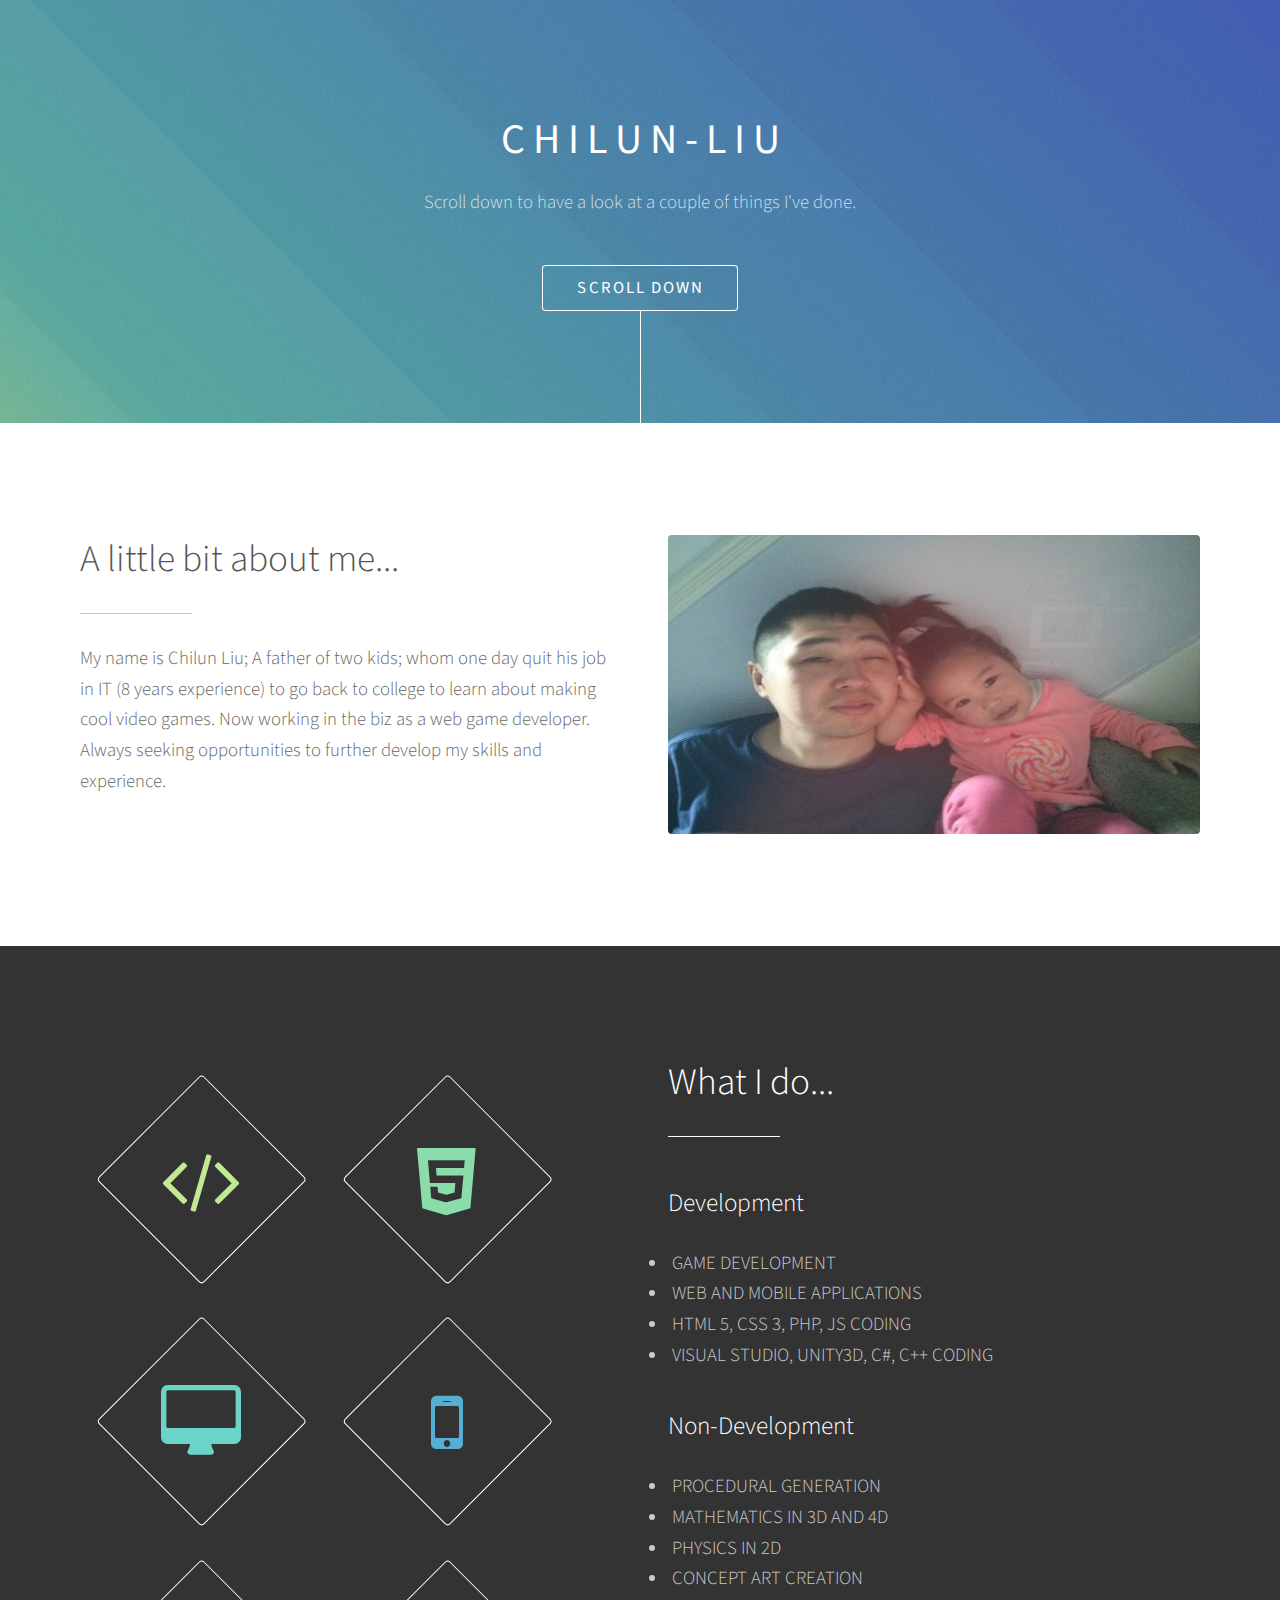
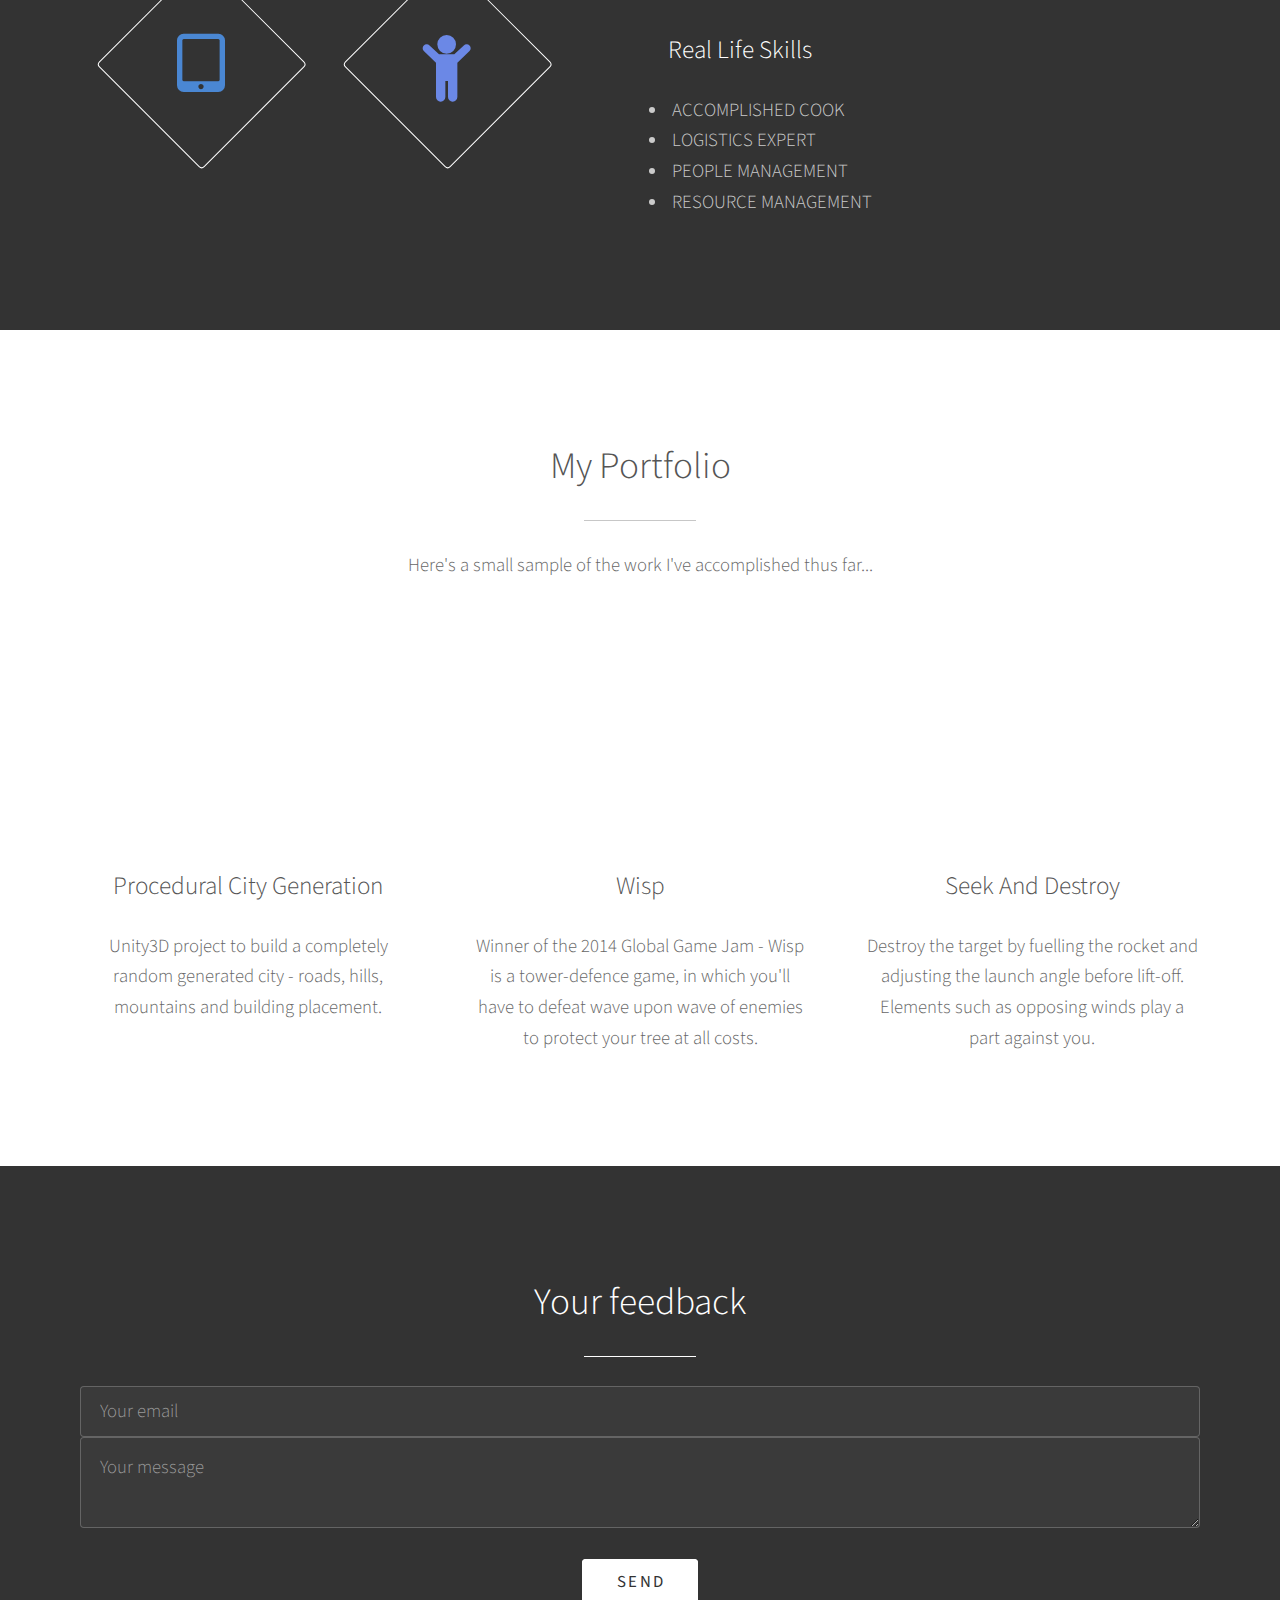
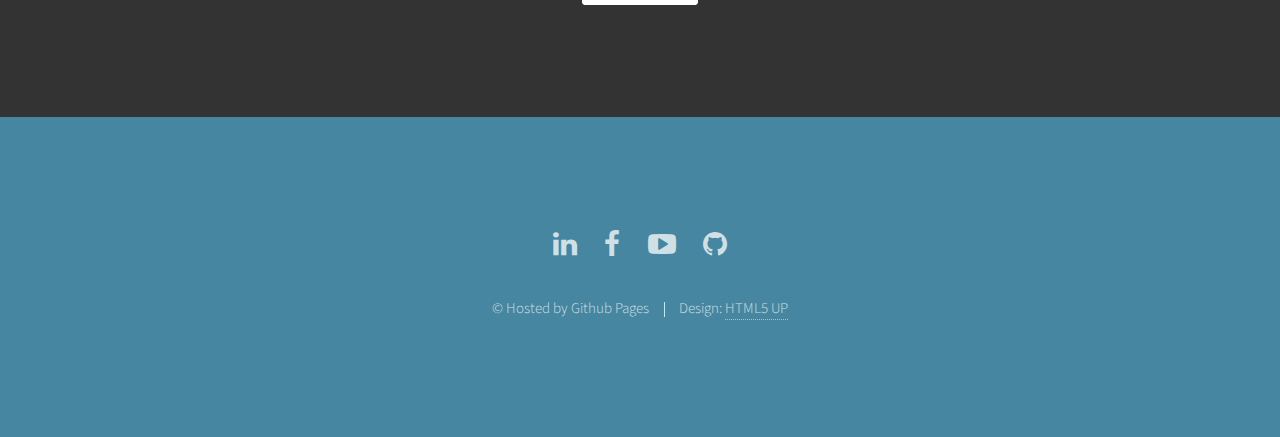
<file: index.html>
<!DOCTYPE HTML>
<!--
	CHILUN LIU
	chilun-liu.com | 2015
-->
<html>
	<head>
		<title>CHILUN LIU</title>
		<meta http-equiv="content-type" content="text/html; charset=utf-8" />
		<meta name="description" content="" />
		<meta name="keywords" content="" />
		<script src="js/jquery.min.js"></script>
		<script src="js/jquery.scrolly.min.js"></script>
		<script src="js/skel.min.js"></script>
		<script src="js/init.js"></script>
		
		<noscript>
			<link rel="stylesheet" href="css/skel.css" />
			<link rel="stylesheet" href="css/style.css" />
			<link rel="stylesheet" href="css/style-xlarge.css" />
		</noscript>
	</head>
	<body>
		<!-- Header -->
			<section id="header">
				<div class="inner">
					<h1><strong>C H I L U N - L I U</strong></h1>
					<p>Scroll down to have a look at a couple of things I've done.</p>
					<ul class="actions">
						<li><a href="#one" class="button scrolly">Scroll Down</a></li>
					</ul>
				</div>
			</section>
		<!-- One -->
			<section id="one" class="main style1">
				<div class="container">
					<div class="row 150%">
						<div class="6u 12u$(medium)">
							<header class="major">
								<h2>A little bit about me...</h2>
							</header>
							<p>My name is Chilun Liu; A father of two kids; whom one day quit his job in IT (8 years experience) to go back to college to learn about making cool video games. Now working in the biz as a web game developer. Always seeking opportunities to further develop my skills and experience.</p>
						</div>
						<div class="6u$ 12u$(medium) important(medium)">
							<span class="image fit"><img src="images/pic01.jpg" alt="" /></span>
						</div>
					</div>
				</div>
			</section>
		<!-- Two -->
			<section id="two" class="main style2">
				<div class="container">
					<div class="row 150%">
						<div class="6u 12u$(medium)">
							<ul class="major-icons">
								<li><span class="icon style1 major fa-code"></span></li>
								<li><span class="icon style2 major fa-html5"></span></li>
								<li><span class="icon style3 major fa-desktop"></span></li>
								<li><span class="icon style4 major fa-mobile"></span></li>
								<li><span class="icon style5 major fa-tablet"></span></li>
								<li><span class="icon style6 major fa-child"></span></li>
							</ul>
						</div>
						<div class="6u$ 12u$(medium)">
							<header class="major">
								<h2>What I do...</h2>
							</header>
							<p><h3>Development</h3>
								<li>&nbspGAME DEVELOPMENT</li>
								<li>&nbspWEB AND MOBILE APPLICATIONS</li>
								<li>&nbspHTML 5, CSS 3, PHP, JS CODING</li>
								<li>&nbspVISUAL STUDIO, UNITY3D, C#, C++ CODING</li></p>
							<p><h3>Non-Development</h3>
								<li>&nbspPROCEDURAL GENERATION</li>
								<li>&nbspMATHEMATICS IN 3D AND 4D</li>
								<li>&nbspPHYSICS IN 2D</li>
								<li>&nbspCONCEPT ART CREATION</li></p>
							<p><h3>Real Life Skills</h3>
								<li>&nbspACCOMPLISHED COOK</li>
								<li>&nbspLOGISTICS EXPERT</li>
								<li>&nbspPEOPLE MANAGEMENT</li>
								<li>&nbspRESOURCE MANAGEMENT</li></p>
						</div>
					</div>
				</div>
			</section>
		<!-- Three -->
			<section id="three" class="main style1 special">
				<div class="container">
					<header class="major">
						<h2>My Portfolio</h2>
					</header>
					<p>Here's a small sample of the work I've accomplished thus far...</p>
					<div class="row 150%">
						<div class="4u 12u$(medium)">
							<iframe width="368" height="240" src="https://www.youtube.com/embed/kIY_htxmgmU" frameborder="0" allowfullscreen></iframe>
							<h3>Procedural City Generation</h3>
							<p>Unity3D project to build a completely random generated city - roads, hills, mountains and building placement.</p>
						</div>
						<div class="4u 12u$(medium)">
							<iframe width="368" height="240" src="https://www.youtube.com/embed/B4hsd2Gp-kw" frameborder="0" allowfullscreen></iframe>
							<h3>Wisp</h3>
							<p>Winner of the 2014 Global Game Jam - Wisp is a tower-defence game, in which you'll have to defeat wave upon wave of enemies to protect your tree at all costs.</p>
						</div>
						<div class="4u$ 12u$(medium)">
							<iframe width="368" height="240" src="https://www.youtube.com/embed/AZkvgnKbRe0" frameborder="0" allowfullscreen></iframe>
							<h3>Seek And Destroy</h3>
							<p>Destroy the target by fuelling the rocket and adjusting the launch angle before lift-off. Elements such as opposing winds play a part against you.</p>
						</div>
						<!--<div class="4u$ 12u$(medium)">
							<!--<span class="image fit"><img src="images/pic04.jpg" alt="" /></span>--
							<iframe width="368" height="240" src="https://www.youtube.com/embed/AZkvgnKbRe0" frameborder="0" allowfullscreen></iframe>
							<h3>Seek And Destroy</h3>
							<p>Destroy the target by fuelling the rocket and adjusting the launch angle before lift-off. Elements such as opposing winds play a part against you.</p>
						</div>-->
					</div>
				</div>
			</section>
		<!-- Four -->
			<section id="four" class="main style2 special">
				<section id="contact"> <!-- HTML5 section tag for the contact 'section' -->
					<div class="container">
						<header class="major">
							<h2>Your feedback</h2>
						</header>
							<form action="http://formspree.io/chilun@chilun-liu.com" method="post" id="contactform" >
    								<input type="email" name="_replyto" tabindex="1" placeholder="Your email">
    								<textarea name="message" tabindex="2" placeholder="Your message"></textarea>
							<br>
						<ul class="actions uniform">
							<input type="submit" class="button special" id="submit" tabindex="3" value="Send" />
							</form>
						</ul>
					</div>
				</section>
			</section>
		<!-- Footer -->
			<section id="footer">
				<ul class="icons">
					<li><a href="http://uk.linkedin.com/pub/chilun-liu/1b/297/416/" class="icon alt fa-linkedin"><span class="label">Linkedin</span></a></li>
					<li><a href="https://www.facebook.com/chilunliuTheBOSSE" class="icon alt fa-facebook"><span class="label">Facebook</span></a></li>
					<li><a href="https://www.youtube.com/user/chilunliu" class="icon alt fa-youtube-play"><span class="label">Youtube</span></a></li>
					<li><a href="https://github.com/chilunliu/" class="icon alt fa-github"><span class="label">GitHub</span></a></li>
					<!--<li><a href="#" class="icon alt fa-gamepad"><span class="label">Xbox Live</span></a></li>-->
				</ul>
				<ul class="copyright">
					<li>&copy; Hosted by Github Pages</li><li>Design: <a href="http://html5up.net">HTML5 UP</a></li>
				</ul>
			</section>
	</body>
</html>
</file>
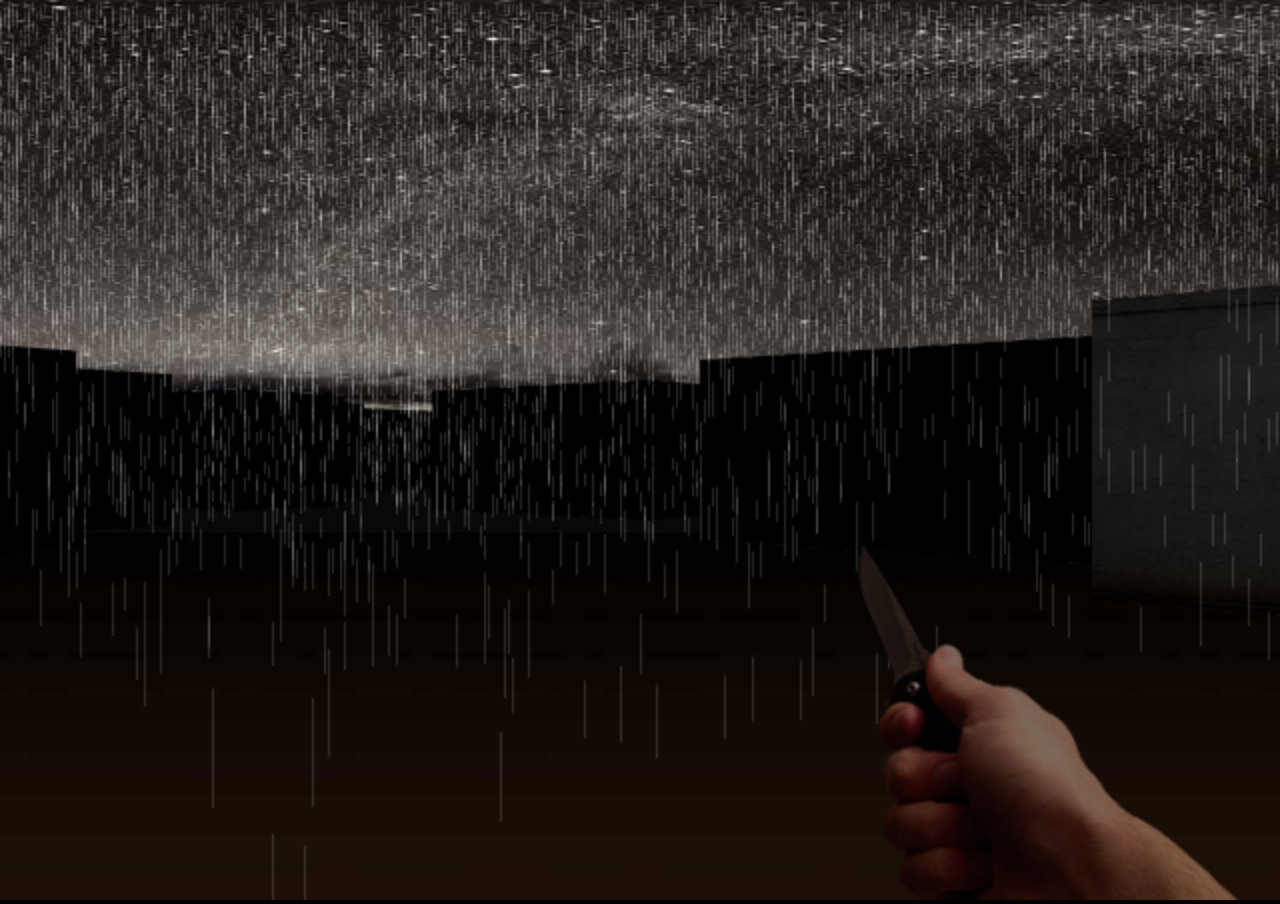
<file: fps/index.html>
﻿<!doctype html>
<html>
  <head>
    <meta name="viewport" content="width=device-width, initial-scale=1.0, maximum-scale=1.0, user-scalable=no">
    <title>FPS demo</title>
  </head>
  <body style='background: #000; margin: 0; padding: 0; width: 100%; height: 100%;'>
    <canvas id='display' width='1' height='1' style='width: 100%; height: 100%;' />

    <script>

      var CIRCLE = Math.PI * 2;
      var MOBILE = /Android|webOS|iPhone|iPad|iPod|BlackBerry/i.test(navigator.userAgent)

      function Controls() {
        this.codes  = { 37: 'left', 39: 'right', 38: 'forward', 40: 'backward' };
        this.states = { 'left': false, 'right': false, 'forward': false, 'backward': false };
        document.addEventListener('keydown', this.onKey.bind(this, true), false);
        document.addEventListener('keyup', this.onKey.bind(this, false), false);
        document.addEventListener('touchstart', this.onTouch.bind(this), false);
        document.addEventListener('touchmove', this.onTouch.bind(this), false);
        document.addEventListener('touchend', this.onTouchEnd.bind(this), false);
      }

      Controls.prototype.onTouch = function(e) {
        var t = e.touches[0];
        this.onTouchEnd(e);
        if (t.pageY < window.innerHeight * 0.5) this.onKey(true, { keyCode: 38 });
        else if (t.pageX < window.innerWidth * 0.5) this.onKey(true, { keyCode: 37 });
        else if (t.pageY > window.innerWidth * 0.5) this.onKey(true, { keyCode: 39 });
      };

      Controls.prototype.onTouchEnd = function(e) {
        this.states = { 'left': false, 'right': false, 'forward': false, 'backward': false };
        e.preventDefault();
        e.stopPropagation();
      };

      Controls.prototype.onKey = function(val, e) {
        var state = this.codes[e.keyCode];
        if (typeof state === 'undefined') return;
        this.states[state] = val;
        e.preventDefault && e.preventDefault();
        e.stopPropagation && e.stopPropagation();
      };

      function Bitmap(src, width, height) {
        this.image = new Image();
        this.image.src = src;
        this.width = width;
        this.height = height;
      }
      
	  //init player properties for use
      function Player(x, y, direction) {
        this.x = x;
        this.y = y;
        this.direction = direction;
        this.weapon = new Bitmap('assets/knife_hand.png', 319, 320);
        this.paces = 0;
      }

      Player.prototype.rotate = function(angle) {
        this.direction = (this.direction + angle + CIRCLE) % (CIRCLE);
      };

	  //stop player walking through the wall
      Player.prototype.walk = function(distance, map) {
        var dx = Math.cos(this.direction) * distance;
        var dy = Math.sin(this.direction) * distance;
        if (map.get(this.x + dx, this.y) <= 0) this.x += dx; //check x and y, player slides along it
        if (map.get(this.x, this.y + dy) <= 0) this.y += dy;
        this.paces += distance;
      };

      Player.prototype.update = function(controls, map, seconds) {
        if (controls.left) this.rotate(-Math.PI * seconds);
        if (controls.right) this.rotate(Math.PI * seconds);
        if (controls.forward) this.walk(3 * seconds, map);
        if (controls.backward) this.walk(-3 * seconds, map);
      };

	  //2d array, 0 means no wall, 1 means wall
      function Map(size) {
        this.size = size;
        this.wallGrid = new Uint8Array(size * size);
        this.skybox = new Bitmap('assets/deathvalley_panorama.jpg', 2000, 750);
        this.wallTexture = new Bitmap('assets/wall_texture.jpg', 1024, 1024);
        this.light = 0;
      }

      Map.prototype.get = function(x, y) {
        x = Math.floor(x);
        y = Math.floor(y);
        if (x < 0 || x > this.size - 1 || y < 0 || y > this.size - 1) return -1;
        return this.wallGrid[y * this.size + x];
      };

      Map.prototype.randomize = function() {
        for (var i = 0; i < this.size * this.size; i++) {
          this.wallGrid[i] = Math.random() < 0.3 ? 1 : 0;
        }
      };

      Map.prototype.cast = function(point, angle, range) {
        var self = this;
        var sin = Math.sin(angle);
        var cos = Math.cos(angle);
        var noWall = { length2: Infinity };

        return ray({ x: point.x, y: point.y, height: 0, distance: 0 });

        function ray(origin) {
          var stepX = step(sin, cos, origin.x, origin.y); //nearest x gridline
          var stepY = step(cos, sin, origin.y, origin.x, true); //nearest y gridline
          var nextStep = stepX.length2 < stepY.length2 //do until the end of the array has been reached
            ? inspect(stepX, 1, 0, origin.distance, stepX.y)
            : inspect(stepY, 0, 1, origin.distance, stepY.x);

          if (nextStep.distance > range) return [origin];
          return [origin].concat(ray(nextStep));
        }

        function step(rise, run, x, y, inverted) {
          if (run === 0) return noWall;
          var dx = run > 0 ? Math.floor(x + 1) - x : Math.ceil(x - 1) - x; //check for whole numbers in grid intersections
          var dy = dx * (rise / run); //calculate slope (rise/run)
          return {
            x: inverted ? y + dy : x + dx,
            y: inverted ? x + dx : y + dy,
            length2: dx * dx + dy * dy
          };
        }

        function inspect(step, shiftX, shiftY, distance, offset) {
          var dx = cos < 0 ? shiftX : 0;
          var dy = sin < 0 ? shiftY : 0;
          step.height = self.get(step.x - dx, step.y - dy);
          step.distance = distance + Math.sqrt(step.length2);
          if (shiftX) step.shading = cos < 0 ? 2 : 0;
          else step.shading = sin < 0 ? 2 : 1;
          step.offset = offset - Math.floor(offset);
          return step;
        }
      };

      Map.prototype.update = function(seconds) {
        if (this.light > 0) this.light = Math.max(this.light - 10 * seconds, 0);
        else if (Math.random() * 5 < seconds) this.light = 2;
      };

      function Camera(canvas, resolution, focalLength) {
        this.ctx = canvas.getContext('2d');
        this.width = canvas.width = window.innerWidth * 0.5;
        this.height = canvas.height = window.innerHeight * 0.5;
        this.resolution = resolution;
        this.spacing = this.width / resolution;
        this.focalLength = focalLength || 0.8;
        this.range = MOBILE ? 8 : 14;
        this.lightRange = 5;
        this.scale = (this.width + this.height) / 1200;
      }

      Camera.prototype.render = function(player, map) {
        this.drawSky(player.direction, map.skybox, map.light); //add texture to the background
        this.drawColumns(player, map); //draw walls
        this.drawWeapon(player.weapon, player.paces); //add a weapon to the foreground
      };

      Camera.prototype.drawSky = function(direction, sky, ambient) {
        var width = sky.width * (this.height / sky.height) * 2;
        var left = (direction / CIRCLE) * -width;

        this.ctx.save();
        this.ctx.drawImage(sky.image, left, 0, width, this.height);
        if (left < width - this.width) {
          this.ctx.drawImage(sky.image, left + width, 0, width, this.height);
        }
        if (ambient > 0) {
          this.ctx.fillStyle = '#ffffff';
          this.ctx.globalAlpha = ambient * 0.1;
          this.ctx.fillRect(0, this.height * 0.5, this.width, this.height * 0.5);
        }
        this.ctx.restore();
      };
	  //casting the ray
      Camera.prototype.drawColumns = function(player, map) {
        this.ctx.save();
        for (var column = 0; column < this.resolution; column++) {
          var x = column / this.resolution - 0.5;
          var angle = Math.atan2(x, this.focalLength);
          var ray = map.cast(player, player.direction + angle, this.range);
          this.drawColumn(column, ray, angle, map);
        }
        this.ctx.restore();
      };

      Camera.prototype.drawWeapon = function(weapon, paces) {
        var bobX = Math.cos(paces * 2) * this.scale * 6;
        var bobY = Math.sin(paces * 4) * this.scale * 6;
        var left = this.width * 0.66 + bobX;
        var top = this.height * 0.6 + bobY;
        this.ctx.drawImage(weapon.image, left, top, weapon.width * this.scale, weapon.height * this.scale);
      };

      Camera.prototype.drawColumn = function(column, ray, angle, map) {
        var ctx = this.ctx;
        var texture = map.wallTexture;
        var left = Math.floor(column * this.spacing);
        var width = Math.ceil(this.spacing);
        var hit = -1;

        while (++hit < ray.length && ray[hit].height <= 0);

        for (var s = ray.length - 1; s >= 0; s--) {
          var step = ray[s];
          var rainDrops = Math.pow(Math.random(), 3) * s;
          var rain = (rainDrops > 0) && this.project(0.1, angle, step.distance); //

          if (s === hit) {
            var textureX = Math.floor(texture.width * step.offset); //what's left of intersection (i.e. x=10,y=8.2, remaining is 0.2 = 20% from left edge of wall (8) and 80% from right-edge (9), 0.2*texture width gives the x position of texture image)
            var wall = this.project(step.height, angle, step.distance);

            ctx.globalAlpha = 1;
            ctx.drawImage(texture.image, textureX, 0, 1, texture.height, left, wall.top, width, wall.height);
            
            ctx.fillStyle = '#000000'; //wall opacity
            ctx.globalAlpha = Math.max((step.distance + step.shading) / this.lightRange - map.light, 0); //opacity determined by distance and its position (north, south, east, west)
            ctx.fillRect(left, wall.top, width, wall.height); //map.light - simulates real lighting - jumps from 2 to 0
          }
          
          ctx.fillStyle = '#ffffff';
          ctx.globalAlpha = 0.15;
          while (--rainDrops > 0) ctx.fillRect(left, Math.random() * rain.top, 1, rain.height); //draw thin walls (1 px wide) in random places on the screen
        }
      };

	  //render walls in the ray's path
      Camera.prototype.project = function(height, angle, distance) {
        var z = distance * Math.cos(angle);
        var wallHeight = this.height * height / z; //height of wall = max height divide by z. Further the wall, smaller it is drawn
        var bottom = this.height / 2 * (1 + 1 / z);
        return {
          top: bottom - wallHeight,
          height: wallHeight
        }; 
      };

      function GameLoop() {
        this.frame = this.frame.bind(this);
        this.lastTime = 0;
        this.callback = function() {};
      }

      GameLoop.prototype.start = function(callback) {
        this.callback = callback;
        requestAnimationFrame(this.frame);
      };

      GameLoop.prototype.frame = function(time) {
        var seconds = (time - this.lastTime) / 1000;
        this.lastTime = time;
        if (seconds < 0.2) this.callback(seconds);
        requestAnimationFrame(this.frame);
      };

      var display = document.getElementById('display');
      var player = new Player(15.3, -1.2, Math.PI * 0.3);
      var map = new Map(32);
      var controls = new Controls();
      var camera = new Camera(display, MOBILE ? 160 : 320, 0.8);
      var loop = new GameLoop();

      map.randomize();
      //game loop
      loop.start(function frame(seconds) {
        map.update(seconds);
        player.update(controls.states, map, seconds); //update player controls per frame
        camera.render(player, map); //render the player and the walls
      });

    </script>
    <script>
      (function(i,s,o,g,r,a,m){i['GoogleAnalyticsObject']=r;i[r]=i[r]||function(){
      (i[r].q=i[r].q||[]).push(arguments)},i[r].l=1*new Date();a=s.createElement(o),
      m=s.getElementsByTagName(o)[0];a.async=1;a.src=g;m.parentNode.insertBefore(a,m)
      })(window,document,'script','//www.google-analytics.com/analytics.js','ga');

      ga('create', 'UA-50885475-1', 'playfuljs.com');
      ga('send', 'pageview');
    </script>
  </body>
</html>
</file>
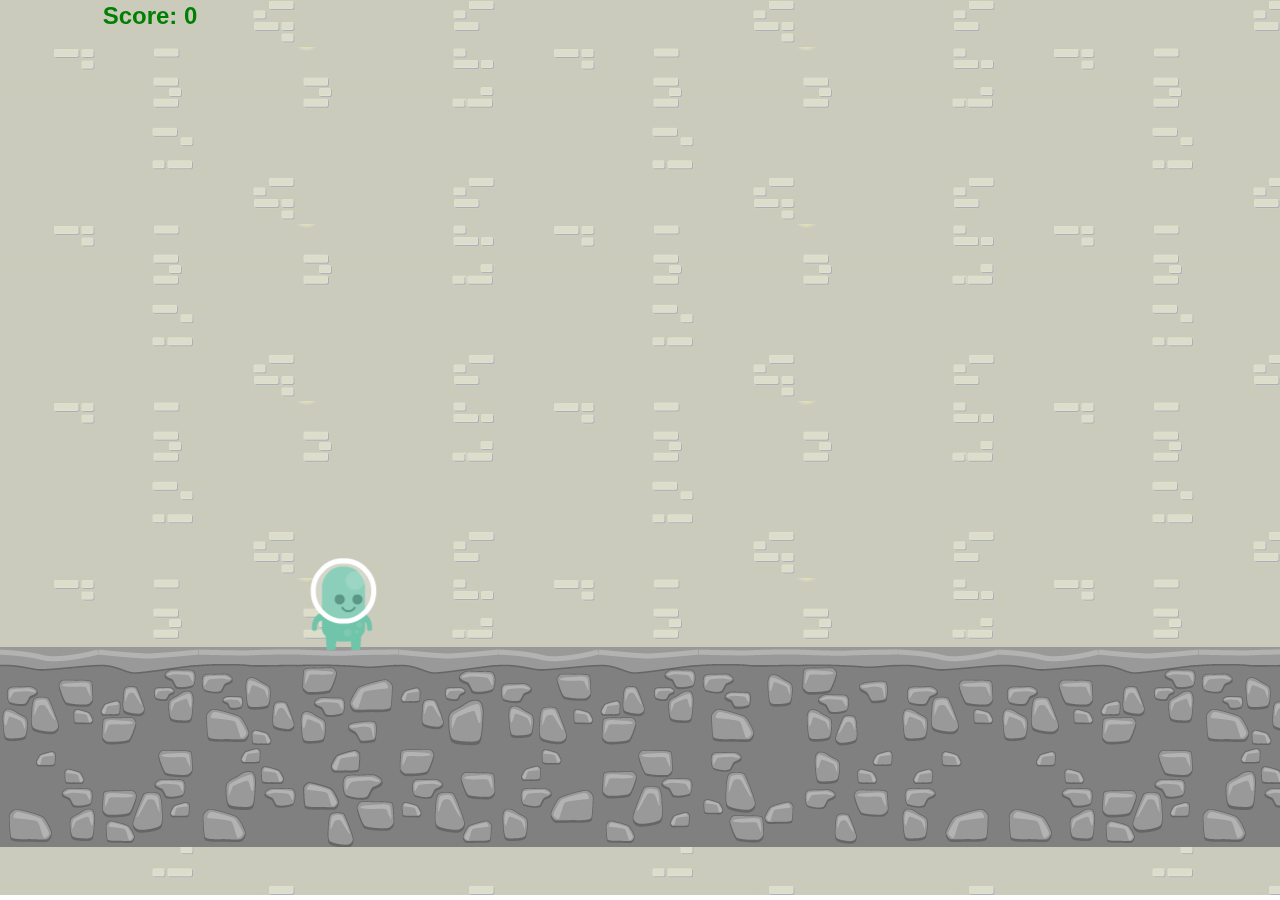
<file: runner/index.html>
<!DOCTYPE HTML>
<html lang="en">
<head>
<meta charset="UTF-8">

<meta name="viewport" content="width=device-width, user-scalable=0, minimum-scale=1.0, maximum-scale=1.0"/>
<title>Platformer Example</title>
<script src='../lib/quintus.js'></script>
<script src='../lib/quintus_sprites.js'></script>
<script src='../lib/quintus_scenes.js'></script>
<script src='../lib/quintus_input.js'></script>
<script src='../lib/quintus_anim.js'></script>
<script src='../lib/quintus_2d.js'></script>
<script src='../lib/quintus_touch.js'></script>
<script src='../lib/quintus_ui.js'></script>

<script src='runner.js'></script>
<style> 
  body { padding:0px; margin:0px; } 
</style>
</head>
<body>
</body>
</html>
</file>
<file: css/style-xlarge.css>
/*
	Photon by HTML5 UP
	html5up.net | @n33co
	Free for personal and commercial use under the CCA 3.0 license (html5up.net/license)
*/

/* Basic */

	body, input, select, textarea {
		font-size: 14pt;
	}

/* Header */

	#header {
		padding: 6em 0 6em 0;
	}
</file>
<file: css/skel.css>
/* Resets (http://meyerweb.com/eric/tools/css/reset/ | v2.0 | 20110126 | License: none (public domain)) */

	html,body,div,span,applet,object,iframe,h1,h2,h3,h4,h5,h6,p,blockquote,pre,a,abbr,acronym,address,big,cite,code,del,dfn,em,img,ins,kbd,q,s,samp,small,strike,strong,sub,sup,tt,var,b,u,i,center,dl,dt,dd,ol,ul,li,fieldset,form,label,legend,table,caption,tbody,tfoot,thead,tr,th,td,article,aside,canvas,details,embed,figure,figcaption,footer,header,hgroup,menu,nav,output,ruby,section,summary,time,mark,audio,video{margin:0;padding:0;border:0;font-size:100%;font:inherit;vertical-align:baseline;}article,aside,details,figcaption,figure,footer,header,hgroup,menu,nav,section{display:block;}body{line-height:1;}ol,ul{list-style:none;}blockquote,q{quotes:none;}blockquote:before,blockquote:after,q:before,q:after{content:'';content:none;}table{border-collapse:collapse;border-spacing:0;}body{-webkit-text-size-adjust:none}

/* Box Model */

	*, *:before, *:after {
		-moz-box-sizing: border-box;
		-webkit-box-sizing: border-box;
		box-sizing: border-box;
	}

/* Container */

	.container {
		margin-left: auto;
		margin-right: auto;

		/* width: (containers) */
		width: 60em;
	}

	/* Modifiers */

		/* 125% */
			.container.\31 25\25 {
				width: 100%;

				/* max-width: (containers * 1.25) */
				max-width: 75em;

				/* min-width: (containers) */
				min-width: 60em;
			}

		/* 75% */
			.container.\37 5\25 {

				/* width: (containers * 0.75) */
				width: 45em;

			}

		/* 50% */
			.container.\35 0\25 {

				/* width: (containers * 0.50) */
				width: 30em;

			}

		/* 25% */
			.container.\32 5\25 {

				/* width: (containers * 0.25) */
				width: 15em;

			}

/* Grid */

	.row {
		border-bottom: solid 1px transparent;
	}

	.row > * {
		float: left;
	}

	.row:after, .row:before {
		content: '';
		display: block;
		clear: both;
		height: 0;
	}

	.row.uniform > * > :first-child {
		margin-top: 0;
	}

	.row.uniform > * > :last-child {
		margin-bottom: 0;
	}

	/* Gutters */

		/* Normal */

			.row > * {
				/* padding: (gutters.horizontal) 0 0 (gutters.vertical) */
				padding: 0 0 0 2em;
			}

			.row {
				/* margin: -(gutters.horizontal) 0 -1px -(gutters.vertical) */
				margin: 0 0 -1px -2em;
			}

			.row.uniform > * {
				/* padding: (gutters.vertical) 0 0 (gutters.vertical) */
				padding: 2em 0 0 2em;
			}

			.row.uniform {
				/* margin: -(gutters.vertical) 0 -1px -(gutters.vertical) */
				margin: -2em 0 -1px -2em;
			}

		/* 200% */

			.row.\32 00\25 > * {
				/* padding: (gutters.horizontal) 0 0 (gutters.vertical) */
				padding: 0 0 0 4em;
			}

			.row.\32 00\25 {
				/* margin: -(gutters.horizontal) 0 -1px -(gutters.vertical) */
				margin: 0 0 -1px -4em;
			}

			.row.uniform.\32 00\25 > * {
				/* padding: (gutters.vertical) 0 0 (gutters.vertical) */
				padding: 4em 0 0 4em;
			}

			.row.uniform.\32 00\25 {
				/* margin: -(gutters.vertical) 0 -1px -(gutters.vertical) */
				margin: -4em 0 -1px -4em;
			}

		/* 150% */

			.row.\31 50\25 > * {
				/* padding: (gutters.horizontal) 0 0 (gutters.vertical) */
				padding: 0 0 0 3em;
			}

			.row.\31 50\25 {
				/* margin: -(gutters.horizontal) 0 -1px -(gutters.vertical) */
				margin: 0 0 -1px -3em;
			}

			.row.uniform.\31 50\25 > * {
				/* padding: (gutters.vertical) 0 0 (gutters.vertical) */
				padding: 3em 0 0 3em;
			}

			.row.uniform.\31 50\25 {
				/* margin: -(gutters.vertical) 0 -1px -(gutters.vertical) */
				margin: -3em 0 -1px -3em;
			}

		/* 50% */

			.row.\35 0\25 > * {
				/* padding: (gutters.horizontal) 0 0 (gutters.vertical) */
				padding: 0 0 0 1em;
			}

			.row.\35 0\25 {
				/* margin: -(gutters.horizontal) 0 -1px -(gutters.vertical) */
				margin: 0 0 -1px -1em;
			}

			.row.uniform.\35 0\25 > * {
				/* padding: (gutters.vertical) 0 0 (gutters.vertical) */
				padding: 1em 0 0 1em;
			}

			.row.uniform.\35 0\25 {
				/* margin: -(gutters.vertical) 0 -1px -(gutters.vertical) */
				margin: -1em 0 -1px -1em;
			}

		/* 25% */

			.row.\32 5\25 > * {
				/* padding: (gutters.horizontal) 0 0 (gutters.vertical) */
				padding: 0 0 0 0.5em;
			}

			.row.\32 5\25 {
				/* margin: -(gutters.horizontal) 0 -1px -(gutters.vertical) */
				margin: 0 0 -1px -0.5em;
			}

			.row.uniform.\32 5\25 > * {
				/* padding: (gutters.vertical) 0 0 (gutters.vertical) */
				padding: 0.5em 0 0 0.5em;
			}

			.row.uniform.\32 5\25 {
				/* margin: -(gutters.vertical) 0 -1px -(gutters.vertical) */
				margin: -0.5em 0 -1px -0.5em;
			}

		/* 0% */

			.row.\30 \25 > * {
				padding: 0;
			}

			.row.\30 \25 {
				margin: 0 0 -1px 0;
			}

	/* Cells */

		.\31 2u, .\31 2u\24 { width: 100%; clear: none; margin-left: 0; }
		.\31 1u, .\31 1u\24 { width: 91.6666666667%; clear: none; margin-left: 0; }
		.\31 0u, .\31 0u\24 { width: 83.3333333333%; clear: none; margin-left: 0; }
		.\39 u, .\39 u\24 { width: 75%; clear: none; margin-left: 0; }
		.\38 u, .\38 u\24 { width: 66.6666666667%; clear: none; margin-left: 0; }
		.\37 u, .\37 u\24 { width: 58.3333333333%; clear: none; margin-left: 0; }
		.\36 u, .\36 u\24 { width: 50%; clear: none; margin-left: 0; }
		.\35 u, .\35 u\24 { width: 41.6666666667%; clear: none; margin-left: 0; }
		.\34 u, .\34 u\24 { width: 33.3333333333%; clear: none; margin-left: 0; }
		.\33 u, .\33 u\24 { width: 25%; clear: none; margin-left: 0; }
		.\32 u, .\32 u\24 { width: 16.6666666667%; clear: none; margin-left: 0; }
		.\31 u, .\31 u\24 { width: 8.3333333333%; clear: none; margin-left: 0; }

		.\31 2u\24 + *,
		.\31 1u\24 + *,
		.\31 0u\24 + *,
		.\39 u\24 + *,
		.\38 u\24 + *,
		.\37 u\24 + *,
		.\36 u\24 + *,
		.\35 u\24 + *,
		.\34 u\24 + *,
		.\33 u\24 + *,
		.\32 u\24 + *,
		.\31 u\24 + * {
			clear: left;
		}

		.\-11u { margin-left: 91.6666666667% }
		.\-10u { margin-left: 83.3333333333% }
		.\-9u { margin-left: 75% }
		.\-8u { margin-left: 66.6666666667% }
		.\-7u { margin-left: 58.3333333333% }
		.\-6u { margin-left: 50% }
		.\-5u { margin-left: 41.6666666667% }
		.\-4u { margin-left: 33.3333333333% }
		.\-3u { margin-left: 25% }
		.\-2u { margin-left: 16.6666666667% }
		.\-1u { margin-left: 8.3333333333% }
</file>
<file: css/style.css>
@import url(font-awesome.min.css);
@import url("http://fonts.googleapis.com/css?family=Source+Sans+Pro:300,300italic,400,400italic");

/*
	Photon by HTML5 UP
	html5up.net | @n33co
	Free for personal and commercial use under the CCA 3.0 license (html5up.net/license)
*/

/* Basic */

	body {
		background: #fff;
	}

		body.is-loading *, body.is-loading *:before, body.is-loading *:after {
			-moz-animation: none !important;
			-webkit-animation: none !important;
			-o-animation: none !important;
			-ms-animation: none !important;
			animation: none !important;
			-moz-transition: none !important;
			-webkit-transition: none !important;
			-o-transition: none !important;
			-ms-transition: none !important;
			transition: none !important;
		}

	body, input, select, textarea {
		color: #666;
		font-family: "Source Sans Pro", Helvetica, sans-serif;
		font-size: 16pt;
		font-weight: 300;
		line-height: 1.65em;
	}

	a {
		-moz-transition: color 0.2s ease-in-out, border-color 0.2s ease-in-out;
		-webkit-transition: color 0.2s ease-in-out, border-color 0.2s ease-in-out;
		-o-transition: color 0.2s ease-in-out, border-color 0.2s ease-in-out;
		-ms-transition: color 0.2s ease-in-out, border-color 0.2s ease-in-out;
		transition: color 0.2s ease-in-out, border-color 0.2s ease-in-out;
		border-bottom: dotted 1px #666;
		color: inherit;
		text-decoration: none;
	}

		a:hover {
			border-bottom-color: transparent !important;
			color: #6bd4c8;
		}

	strong, b {
		color: #555;
		font-weight: 400;
	}

	em, i {
		font-style: italic;
	}

	p {
		margin: 0 0 2em 0;
	}

	h1, h2, h3, h4, h5, h6 {
		color: #555;
		line-height: 1em;
		margin: 0 0 1em 0;
	}

		h1 a, h2 a, h3 a, h4 a, h5 a, h6 a {
			color: inherit;
			text-decoration: none;
		}

	h1 {
		font-size: 2.25em;
		line-height: 1.35em;
	}

	h2 {
		font-size: 2em;
		line-height: 1.35em;
	}

	h3 {
		font-size: 1.35em;
		line-height: 1.5em;
	}

	h4 {
		font-size: 1.25em;
		line-height: 1.5em;
	}

	h5 {
		font-size: 0.9em;
		line-height: 1.5em;
	}

	h6 {
		font-size: 0.7em;
		line-height: 1.5em;
	}

	sub {
		font-size: 0.8em;
		position: relative;
		top: 0.5em;
	}

	sup {
		font-size: 0.8em;
		position: relative;
		top: -0.5em;
	}

	hr {
		border: 0;
		border-bottom: solid 1px rgba(144, 144, 144, 0.5);
		margin: 2em 0;
	}

		hr.major {
			margin: 3em 0;
		}

	blockquote {
		border-left: solid 4px rgba(144, 144, 144, 0.5);
		font-style: italic;
		margin: 0 0 2em 0;
		padding: 0.5em 0 0.5em 2em;
	}

	code {
		background: rgba(144, 144, 144, 0.075);
		border-radius: 4px;
		border: solid 1px rgba(144, 144, 144, 0.5);
		font-family: "Courier New", monospace;
		font-size: 0.9em;
		margin: 0 0.25em;
		padding: 0.25em 0.65em;
	}

	pre {
		-webkit-overflow-scrolling: touch;
		font-family: "Courier New", monospace;
		font-size: 0.9em;
		margin: 0 0 2em 0;
	}

		pre code {
			display: block;
			line-height: 1.75em;
			padding: 1em 1.5em;
			overflow-x: auto;
		}

	.align-left {
		text-align: left;
	}

	.align-center {
		text-align: center;
	}

	.align-right {
		text-align: right;
	}

/* Section/Article */

	section.special, article.special {
		text-align: center;
	}

	header p {
		color: #999;
		margin: 0 0 1.5em 0;
		position: relative;
	}

	header h2 + p {
		font-size: 1.25em;
		line-height: 1.5em;
		margin-top: -1em;
	}

	header h3 + p {
		font-size: 1.1em;
		line-height: 1.5em;
		margin-top: -0.8em;
	}

	header h4 + p,
	header h5 + p,
	header h6 + p {
		font-size: 0.9em;
		line-height: 1.5em;
		margin-top: -0.6em;
	}

	header.major {
		margin: 0 0 1em 0;
	}

		header.major:after {
			background: rgba(144, 144, 144, 0.5);
			content: '';
			display: inline-block;
			height: 1px;
			margin-top: 1.5em;
			width: 6em;
		}

		header.major h2, header.major h3, header.major h4, header.major h5, header.major h6 {
			margin: 0;
		}

		header.major p {
			margin: 0.7em 0 0 0;
		}

	header.special {
		text-align: center;
	}

/* Form */

	form {
		margin: 0 0 2em 0;
	}

	label {
		color: #555;
		display: block;
		font-size: 0.9em;
		font-weight: 400;
		margin: 0 0 1em 0;
	}

	input[type="text"],
	input[type="password"],
	input[type="email"],
	select,
	textarea {
		-moz-appearance: none;
		-webkit-appearance: none;
		-o-appearance: none;
		-ms-appearance: none;
		appearance: none;
		background: rgba(144, 144, 144, 0.075);
		border-radius: 4px;
		border: none;
		border: solid 1px rgba(144, 144, 144, 0.5);
		color: inherit;
		display: block;
		outline: 0;
		padding: 0 1em;
		text-decoration: none;
		width: 100%;
	}

		input[type="text"]:invalid,
		input[type="password"]:invalid,
		input[type="email"]:invalid,
		select:invalid,
		textarea:invalid {
			box-shadow: none;
		}

		input[type="text"]:focus,
		input[type="password"]:focus,
		input[type="email"]:focus,
		select:focus,
		textarea:focus {
			border-color: #6bd4c8;
		}

	.select-wrapper {
		text-decoration: none;
		display: block;
		position: relative;
	}

		.select-wrapper:before {
			-moz-osx-font-smoothing: grayscale;
			-webkit-font-smoothing: antialiased;
			font-family: FontAwesome;
			font-style: normal;
			font-weight: normal;
			text-transform: none !important;
		}

		.select-wrapper:before {
			color: rgba(144, 144, 144, 0.5);
			content: '\f078';
			display: block;
			height: 2.75em;
			line-height: 2.75em;
			pointer-events: none;
			position: absolute;
			right: 0;
			text-align: center;
			top: 0;
			width: 2.75em;
		}

		.select-wrapper select::-ms-expand {
			display: none;
		}

	input[type="text"],
	input[type="password"],
	input[type="email"],
	select {
		height: 2.75em;
	}

	textarea {
		padding: 0.75em 1em;
	}

	input[type="checkbox"],
	input[type="radio"] {
		-moz-appearance: none;
		-webkit-appearance: none;
		-o-appearance: none;
		-ms-appearance: none;
		appearance: none;
		display: block;
		float: left;
		margin-right: -2em;
		opacity: 0;
		width: 1em;
		z-index: -1;
	}

		input[type="checkbox"] + label,
		input[type="radio"] + label {
			text-decoration: none;
			color: #666;
			cursor: pointer;
			display: inline-block;
			font-size: 1em;
			font-weight: 300;
			padding-left: 2.4em;
			padding-right: 0.75em;
			position: relative;
		}

			input[type="checkbox"] + label:before,
			input[type="radio"] + label:before {
				-moz-osx-font-smoothing: grayscale;
				-webkit-font-smoothing: antialiased;
				font-family: FontAwesome;
				font-style: normal;
				font-weight: normal;
				text-transform: none !important;
			}

			input[type="checkbox"] + label:before,
			input[type="radio"] + label:before {
				background: rgba(144, 144, 144, 0.075);
				border-radius: 4px;
				border: solid 1px rgba(144, 144, 144, 0.5);
				content: '';
				display: inline-block;
				height: 1.65em;
				left: 0;
				line-height: 1.58125em;
				position: absolute;
				text-align: center;
				top: 0;
				width: 1.65em;
			}

		input[type="checkbox"]:checked + label:before,
		input[type="radio"]:checked + label:before {
			background: #666666;
			border-color: #666666;
			color: #ffffff;
			content: '\f00c';
		}

		input[type="checkbox"]:focus + label:before,
		input[type="radio"]:focus + label:before {
			border-color: #6bd4c8;
		}

	input[type="checkbox"] + label:before {
		border-radius: 4px;
	}

	input[type="radio"] + label:before {
		border-radius: 100%;
	}

	::-webkit-input-placeholder {
		color: #999 !important;
		opacity: 1.0;
	}

	:-moz-placeholder {
		color: #999 !important;
		opacity: 1.0;
	}

	::-moz-placeholder {
		color: #999 !important;
		opacity: 1.0;
	}

	:-ms-input-placeholder {
		color: #999 !important;
		opacity: 1.0;
	}

	.formerize-placeholder {
		color: #999 !important;
		opacity: 1.0;
	}

/* Box */

	.box {
		border-radius: 4px;
		border: solid 1px rgba(144, 144, 144, 0.5);
		margin-bottom: 2em;
		padding: 1.5em;
	}

		.box > :last-child,
		.box > :last-child > :last-child,
		.box > :last-child > :last-child > :last-child {
			margin-bottom: 0;
		}

		.box.alt {
			border: 0;
			border-radius: 0;
			padding: 0;
		}

/* Icon */

	.icon {
		text-decoration: none;
		border-bottom: none;
		position: relative;
	}

		.icon:before {
			-moz-osx-font-smoothing: grayscale;
			-webkit-font-smoothing: antialiased;
			font-family: FontAwesome;
			font-style: normal;
			font-weight: normal;
			text-transform: none !important;
		}

		.icon > .label {
			display: none;
		}

		.icon.style1:before {
			color: #c3e895;
		}

		.icon.style2:before {
			color: #8addaa;
		}

		.icon.style3:before {
			color: #6bd4c8;
		}

		.icon.style4:before {
			color: #57aed3;
		}

		.icon.style5:before {
			color: #4a87d3;
		}

		.icon.style6:before {
			color: #6b88e6;
		}

		.icon.major {
			text-decoration: none;
			color: #555;
			cursor: default;
			display: inline-block;
			margin: 0 0 1.5em 0;
		}

			.icon.major:before {
				-moz-osx-font-smoothing: grayscale;
				-webkit-font-smoothing: antialiased;
				font-family: FontAwesome;
				font-style: normal;
				font-weight: normal;
				text-transform: none !important;
			}

			.icon.major:before {
				font-size: 4em;
				line-height: 1em;
			}*/

/* Image */

	.image {
		border-radius: 4px;
		border: 0;
		display: inline-block;
		position: relative;
	}

		.image img {
			border-radius: 4px;
			display: block;
		}

		.image.left {
			float: left;
			padding: 0 1.5em 1em 0;
			top: 0.25em;
		}

		.image.right {
			float: right;
			padding: 0 0 1em 1.5em;
			top: 0.25em;
		}

		.image.left, .image.right {
			max-width: 40%;
		}

			.image.left img, .image.right img {
				width: 100%;
			}

		.image.fit {
			display: block;
			margin: 0 0 2em 0;
			width: 100%;
		}

			.image.fit img {
				width: 100%;
			}

/* iframe */			
			
.iframe {
		border-radius: 4px;
		border: 0;
		display: inline-block;
		position: relative;
	}
		.iframe.fit {
			display: block;
			margin: 0 0 2em 0;
			width: 100%;
		}			
			
/* List */

	ol {
		list-style: decimal;
		margin: 0 0 2em 0;
		padding-left: 1.25em;
	}

		ol li {
			padding-left: 0.25em;
		}

	ul {
		list-style: disc;
		margin: 0 0 2em 0;
		padding-left: 1em;
	}

		ul li {
			padding-left: 0.5em;
		}

		ul.alt {
			list-style: none;
			padding-left: 0;
		}

			ul.alt li {
				border-top: solid 1px rgba(144, 144, 144, 0.5);
				padding: 0.5em 0;
			}

				ul.alt li:first-child {
					border-top: 0;
					padding-top: 0;
				}

		ul.icons {
			cursor: default;
			list-style: none;
			padding-left: 0;
		}

			ul.icons li {
				display: inline-block;
				padding: 0 1.25em 0 0;
			}

				ul.icons li:last-child {
					padding-right: 0;
				}

				ul.icons li .icon:before {
					font-size: 1.5em;
				}

		
		
		
		
		
		
		ul.email-icon {
			list-style: none;
			padding-left: 0;
		}

			ul.email-icon li {
				display: inline-block;
				/*padding: 2.5em;*/
				text-align: center;
			}

				/*ul.email-icons li .icon {
					/*-moz-transform: rotate(45deg);
					-webkit-transform: rotate(45deg);
					-o-transform: rotate(45deg);
					-ms-transform: rotate(45deg);
					transform: rotate(45deg);
					border-radius: 4px;
					border: solid 1px rgba(144, 144, 144, 0.5);
					display: inline-block;
					height: 8em;
					line-height: 8em;
					margin: 0;
					text-align: center;
					width: 8em;
				}*/

					/*ul.major-icons li .icon:before {
						-moz-transform: rotate(-45deg);
						-webkit-transform: rotate(-45deg);
						-o-transform: rotate(-45deg);
						-ms-transform: rotate(-45deg);
						transform: rotate(-45deg);
						display: inline-block;
						line-height: inherit;
					}*/
		
		
		
		
		
		
		
		
		
		
		
		
		



		
				
				
				
				
				
				
				
				
		ul.major-icons {
			list-style: none;
			padding-left: 0;
		}

			ul.major-icons li {
				display: inline-block;
				padding: 2.5em;
				text-align: center;
			}

				ul.major-icons li .icon {
					-moz-transform: rotate(45deg);
					-webkit-transform: rotate(45deg);
					-o-transform: rotate(45deg);
					-ms-transform: rotate(45deg);
					transform: rotate(45deg);
					border-radius: 4px;
					border: solid 1px rgba(144, 144, 144, 0.5);
					display: inline-block;
					height: 8em;
					line-height: 8em;
					margin: 0;
					text-align: center;
					width: 8em;
				}

					ul.major-icons li .icon:before {
						-moz-transform: rotate(-45deg);
						-webkit-transform: rotate(-45deg);
						-o-transform: rotate(-45deg);
						-ms-transform: rotate(-45deg);
						transform: rotate(-45deg);
						display: inline-block;
						line-height: inherit;
					}

		ul.actions {
			cursor: default;
			list-style: none;
			padding-left: 0;
		}

			ul.actions li {
				display: inline-block;
				padding: 0 1em 0 0;
				vertical-align: middle;
			}

				ul.actions li:last-child {
					padding-right: 0;
				}

			ul.actions.small li {
				padding: 0 0.5em 0 0;
			}

			ul.actions.vertical li {
				display: block;
				padding: 1em 0 0 0;
			}

				ul.actions.vertical li:first-child {
					padding-top: 0;
				}

				ul.actions.vertical li > * {
					margin-bottom: 0;
				}

			ul.actions.vertical.small li {
				padding: 0.5em 0 0 0;
			}

				ul.actions.vertical.small li:first-child {
					padding-top: 0;
				}

			ul.actions.uniform li > * {
				min-width: 12em;
			}

			ul.actions.fit {
				display: table;
				margin-left: -1em;
				padding: 0;
				table-layout: fixed;
				width: calc(100% + 1em);
			}

				ul.actions.fit li {
					display: table-cell;
					padding: 0 0 0 1em;
				}

					ul.actions.fit li > * {
						margin-bottom: 0;
					}

				ul.actions.fit.small {
					margin-left: -0.5em;
					width: calc(100% + 0.5em);
				}

					ul.actions.fit.small li {
						padding: 0 0 0 0.5em;
					}

	dl {
		margin: 0 0 2em 0;
	}

/* Table */

	.table-wrapper {
		-webkit-overflow-scrolling: touch;
		overflow-x: auto;
	}

	table {
		margin: 0 0 2em 0;
		width: 100%;
	}

		table tbody tr {
			border-left: 0;
			border-right: 0;
		}

			table tbody tr:nth-child(2n + 1) {
				background-color: rgba(144, 144, 144, 0.075);
			}

		table td {
			padding: 0.75em 0.75em;
		}

		table th {
			color: #555;
			font-size: 0.9em;
			font-weight: 400;
			padding: 0 0.75em 0.75em 0.75em;
			text-align: left;
		}

		table thead {
			border-bottom: solid 1px rgba(144, 144, 144, 0.5);
		}

		table tfoot {
			border-top: solid 1px rgba(144, 144, 144, 0.5);
		}

		table.alt {
			border-collapse: separate;
		}

			table.alt tbody tr td {
				border: solid 1px rgba(144, 144, 144, 0.5);
				border-left-width: 0;
				border-top-width: 0;
			}

				table.alt tbody tr td:first-child {
					border-left-width: 1px;
				}

			table.alt tbody tr:first-child td {
				border-top-width: 1px;
			}

			table.alt thead {
				border-bottom: 0;
			}

			table.alt tfoot {
				border-top: 0;
			}

/* Button */

	input[type="submit"],
	input[type="reset"],
	input[type="button"],
	button,
	.button {
		-moz-appearance: none;
		-webkit-appearance: none;
		-o-appearance: none;
		-ms-appearance: none;
		appearance: none;
		-moz-transition: background-color 0.2s ease-in-out, color 0.2s ease-in-out;
		-webkit-transition: background-color 0.2s ease-in-out, color 0.2s ease-in-out;
		-o-transition: background-color 0.2s ease-in-out, color 0.2s ease-in-out;
		-ms-transition: background-color 0.2s ease-in-out, color 0.2s ease-in-out;
		transition: background-color 0.2s ease-in-out, color 0.2s ease-in-out;
		background-color: transparent;
		border-radius: 4px;
		border: 0;
		box-shadow: inset 0 0 0 1px rgba(144, 144, 144, 0.5);
		color: #555 !important;
		cursor: pointer;
		display: inline-block;
		font-size: 0.9em;
		font-weight: 400;
		height: 2.75em;
		letter-spacing: 0.125em;
		line-height: 2.75em;
		padding: 0 2em;
		text-align: center;
		text-decoration: none;
		text-indent: 0.125em;
		text-transform: uppercase;
		white-space: nowrap;
	}

		input[type="submit"]:hover,
		input[type="reset"]:hover,
		input[type="button"]:hover,
		button:hover,
		.button:hover {
			background-color: rgba(144, 144, 144, 0.075);
		}

		input[type="submit"]:active,
		input[type="reset"]:active,
		input[type="button"]:active,
		button:active,
		.button:active {
			background-color: rgba(144, 144, 144, 0.2);
		}

		input[type="submit"].icon,
		input[type="reset"].icon,
		input[type="button"].icon,
		button.icon,
		.button.icon {
			padding-left: 1.35em;
		}

			input[type="submit"].icon:before,
			input[type="reset"].icon:before,
			input[type="button"].icon:before,
			button.icon:before,
			.button.icon:before {
				margin-right: 0.5em;
			}

		input[type="submit"].fit,
		input[type="reset"].fit,
		input[type="button"].fit,
		button.fit,
		.button.fit {
			display: block;
			margin: 0 0 1em 0;
			width: 100%;
		}

		input[type="submit"].small,
		input[type="reset"].small,
		input[type="button"].small,
		button.small,
		.button.small {
			font-size: 0.7em;
		}

		input[type="submit"].big,
		input[type="reset"].big,
		input[type="button"].big,
		button.big,
		.button.big {
			font-size: 1.25em;
		}

		input[type="submit"].special,
		input[type="reset"].special,
		input[type="button"].special,
		button.special,
		.button.special {
			background-color: #555;
			box-shadow: none !important;
			color: #fff !important;
		}

			input[type="submit"].special:hover,
			input[type="reset"].special:hover,
			input[type="button"].special:hover,
			button.special:hover,
			.button.special:hover {
				background-color: #626262;
			}

			input[type="submit"].special:active,
			input[type="reset"].special:active,
			input[type="button"].special:active,
			button.special:active,
			.button.special:active {
				background-color: #484848;
			}

		input[type="submit"].disabled, input[type="submit"]:disabled,
		input[type="reset"].disabled,
		input[type="reset"]:disabled,
		input[type="button"].disabled,
		input[type="button"]:disabled,
		button.disabled,
		button:disabled,
		.button.disabled,
		.button:disabled {
			cursor: default;
			opacity: 0.25;
		}

/* Main */

	.main {
		padding: 6em 0 4em 0;
	}

		.main.style1 {
			background: #fff;
		}

		.main.style2 {
			background-color: #333;
			color: rgba(255, 255, 255, 0.75);
			background-attachment: fixed,							fixed;
			background-image: url("images/overlay1.png"), url("../images/header.jpg");
			background-size: auto,							cover;
		}

			.main.style2 a {
				border-bottom-color: rgba(255, 255, 255, 0.5);
			}

				.main.style2 a:hover {
					color: #ffffff;
				}

			.main.style2 h1, .main.style2 h2, .main.style2 h3, .main.style2 h4, .main.style2 h5, .main.style2 h6, .main.style2 strong, .main.style2 b {
				color: #ffffff;
			}

			.main.style2 header p {
				color: #ffffff;
			}

			.main.style2 header.major:after {
				background: #ffffff;
			}

			.main.style2 input[type="submit"],
			.main.style2 input[type="reset"],
			.main.style2 input[type="button"],
			.main.style2 button,
			.main.style2 .button {
				box-shadow: inset 0 0 0 1px #ffffff;
				color: #ffffff !important;
			}

				.main.style2 input[type="submit"]:hover,
				.main.style2 input[type="reset"]:hover,
				.main.style2 input[type="button"]:hover,
				.main.style2 button:hover,
				.main.style2 .button:hover {
					background-color: rgba(255, 255, 255, 0.125);
				}

				.main.style2 input[type="submit"]:active,
				.main.style2 input[type="reset"]:active,
				.main.style2 input[type="button"]:active,
				.main.style2 button:active,
				.main.style2 .button:active {
					background-color: rgba(255, 255, 255, 0.25);
				}

				.main.style2 input[type="submit"].special,
				.main.style2 input[type="reset"].special,
				.main.style2 input[type="button"].special,
				.main.style2 button.special,
				.main.style2 .button.special {
					background-color: #ffffff;
					box-shadow: inset 0 0 0 1px #ffffff !important;
					color: #333 !important;
				}

					.main.style2 input[type="submit"].special:hover,
					.main.style2 input[type="reset"].special:hover,
					.main.style2 input[type="button"].special:hover,
					.main.style2 button.special:hover,
					.main.style2 .button.special:hover {
						background-color: rgba(255, 255, 255, 0.125) !important;
						color: #ffffff !important;
					}

					.main.style2 input[type="submit"].special:active,
					.main.style2 input[type="reset"].special:active,
					.main.style2 input[type="button"].special:active,
					.main.style2 button.special:active,
					.main.style2 .button.special:active {
						background-color: rgba(255, 255, 255, 0.25) !important;
					}

			.main.style2 ul.major-icons li .icon {
				border-color: #ffffff;
			}

			.main.style2 .icon.major {
				color: #ffffff;
			}

/* Header */

	#header {
		padding: 9em 0 9em 0;
		background-color: #4686a0;
		color: rgba(255, 255, 255, 0.75);
		background-attachment: fixed,							fixed,							fixed;
		background-image: url("images/overlay2.png"), url("images/overlay3.svg"), linear-gradient(45deg, #9dc66b 5%, #4fa49a 30%, #4361c2);
		background-position: top left,						center center,					center center;
		background-size: auto,							cover,							cover;
		overflow: hidden;
		position: relative;
		text-align: center;
	}

		#header a {
			border-bottom-color: rgba(255, 255, 255, 0.5);
		}

			#header a:hover {
				color: #ffffff;
			}

		#header h1, #header h2, #header h3, #header h4, #header h5, #header h6, #header strong, #header b {
			color: #ffffff;
		}

		#header header p {
			color: #ffffff;
		}

		#header header.major:after {
			background: #ffffff;
		}

		#header input[type="submit"],
		#header input[type="reset"],
		#header input[type="button"],
		#header button,
		#header .button {
			box-shadow: inset 0 0 0 1px #ffffff;
			color: #ffffff !important;
		}

			#header input[type="submit"]:hover,
			#header input[type="reset"]:hover,
			#header input[type="button"]:hover,
			#header button:hover,
			#header .button:hover {
				background-color: rgba(255, 255, 255, 0.125);
			}

			#header input[type="submit"]:active,
			#header input[type="reset"]:active,
			#header input[type="button"]:active,
			#header button:active,
			#header .button:active {
				background-color: rgba(255, 255, 255, 0.25);
			}

			#header input[type="submit"].special,
			#header input[type="reset"].special,
			#header input[type="button"].special,
			#header button.special,
			#header .button.special {
				background-color: #ffffff;
				box-shadow: inset 0 0 0 1px #ffffff !important;
				color: #4686a0 !important;
			}

				#header input[type="submit"].special:hover,
				#header input[type="reset"].special:hover,
				#header input[type="button"].special:hover,
				#header button.special:hover,
				#header .button.special:hover {
					background-color: rgba(255, 255, 255, 0.125) !important;
					color: #ffffff !important;
				}

				#header input[type="submit"].special:active,
				#header input[type="reset"].special:active,
				#header input[type="button"].special:active,
				#header button.special:active,
				#header .button.special:active {
					background-color: rgba(255, 255, 255, 0.25) !important;
				}

		#header ul.major-icons li .icon {
			border-color: #ffffff;
		}

		#header .icon.major {
			color: #ffffff;
		}

		#header h1 {
			margin: 0;
		}

		#header p {
			margin: 1em 0 0 0;
		}

		#header .actions {
			margin: 2.5em 0 0 0;
			position: relative;
		}

			#header .actions:after {
				background: #ffffff;
				content: '';
				height: 100vh;
				left: 50%;
				position: absolute;
				top: 100%;
				width: 1px;
			}

		#header .inner {
			-moz-transition: -moz-transform 1.5s ease, opacity 2s ease;
			-webkit-transition: -webkit-transform 1.5s ease, opacity 2s ease;
			-o-transition: -o-transform 1.5s ease, opacity 2s ease;
			-ms-transition: -ms-transform 1.5s ease, opacity 2s ease;
			transition: transform 1.5s ease, opacity 2s ease;
			-moz-transition-delay: 0.25s;
			-webkit-transition-delay: 0.25s;
			-o-transition-delay: 0.25s;
			-ms-transition-delay: 0.25s;
			transition-delay: 0.25s;
			-moz-transform: scale(1);
			-webkit-transform: scale(1);
			-o-transform: scale(1);
			-ms-transform: scale(1);
			transform: scale(1);
			opacity: 1;
			position: relative;
			z-index: 1;
		}

			#header .inner .actions {
				-moz-transition: -moz-transform 1.25s ease;
				-webkit-transition: -webkit-transform 1.25s ease;
				-o-transition: -o-transform 1.25s ease;
				-ms-transition: -ms-transform 1.25s ease;
				transition: transform 1.25s ease;
				-moz-transition-delay: 1s;
				-webkit-transition-delay: 1s;
				-o-transition-delay: 1s;
				-ms-transition-delay: 1s;
				transition-delay: 1s;
				-moz-transform: translateY(0);
				-webkit-transform: translateY(0);
				-o-transform: translateY(0);
				-ms-transform: translateY(0);
				transform: translateY(0);
				opacity: 1;
			}

		#header:after {
			transition: -moz-opacity 1s ease;
			transition: -webkit-opacity 1s ease;
			transition: -o-opacity 1s ease;
			transition: -ms-opacity 1s ease;
			transition: opacity 1s ease;
			background-image: linear-gradient(45deg, #4fa49a, #4361c2);
			content: '';
			height: 100%;
			left: 0;
			opacity: 0;
			position: absolute;
			top: 0;
			width: 100%;
		}

	body.is-loading #header .inner {
		-moz-transform: scale(1.05);
		-webkit-transform: scale(1.05);
		-o-transform: scale(1.05);
		-ms-transform: scale(1.05);
		transform: scale(1.05);
		opacity: 0;
	}

		body.is-loading #header .inner .actions {
			-moz-transform: translateY(30em);
			-webkit-transform: translateY(30em);
			-o-transform: translateY(30em);
			-ms-transform: translateY(30em);
			transform: translateY(30em);
			opacity: 0;
		}

	body.is-loading #header:after {
		opacity: 1;
	}

/* Footer */

	#footer {
		padding: 6em 0 6em 0;
		background-color: #4686a0;
		color: rgba(255, 255, 255, 0.75);
		background-attachment: fixed,							fixed,							fixed;
		background-image: url("images/overlay2.png"), url("images/overlay4.svg"), linear-gradient(45deg, #4361c2, #4fa49a 50%, #9dc66b 95%);
		background-position: top left,						center center,					center center;
		background-size: auto,							cover,							cover;
		text-align: center;
	}

		#footer a {
			border-bottom-color: rgba(255, 255, 255, 0.5);
		}

			#footer a:hover {
				color: #ffffff;
			}

		#footer h1, #footer h2, #footer h3, #footer h4, #footer h5, #footer h6, #footer strong, #footer b {
			color: #ffffff;
		}

		#footer header p {
			color: #ffffff;
		}

		#footer header.major:after {
			background: #ffffff;
		}

		#footer input[type="submit"],
		#footer input[type="reset"],
		#footer input[type="button"],
		#footer button,
		#footer .button {
			box-shadow: inset 0 0 0 1px #ffffff;
			color: #ffffff !important;
		}

			#footer input[type="submit"]:hover,
			#footer input[type="reset"]:hover,
			#footer input[type="button"]:hover,
			#footer button:hover,
			#footer .button:hover {
				background-color: rgba(255, 255, 255, 0.125);
			}

			#footer input[type="submit"]:active,
			#footer input[type="reset"]:active,
			#footer input[type="button"]:active,
			#footer button:active,
			#footer .button:active {
				background-color: rgba(255, 255, 255, 0.25);
			}

			#footer input[type="submit"].special,
			#footer input[type="reset"].special,
			#footer input[type="button"].special,
			#footer button.special,
			#footer .button.special {
				background-color: #ffffff;
				box-shadow: inset 0 0 0 1px #ffffff !important;
				color: #4686a0 !important;
			}

				#footer input[type="submit"].special:hover,
				#footer input[type="reset"].special:hover,
				#footer input[type="button"].special:hover,
				#footer button.special:hover,
				#footer .button.special:hover {
					background-color: rgba(255, 255, 255, 0.125) !important;
					color: #ffffff !important;
				}

				#footer input[type="submit"].special:active,
				#footer input[type="reset"].special:active,
				#footer input[type="button"].special:active,
				#footer button.special:active,
				#footer .button.special:active {
					background-color: rgba(255, 255, 255, 0.25) !important;
				}

		#footer ul.major-icons li .icon {
			border-color: #ffffff;
		}

		#footer .icon.major {
			color: #ffffff;
		}

		#footer .icons {
			margin: 0;
		}

		#footer .copyright {
			font-size: 0.8em;
			list-style: none;
			margin: 2em 0 0 0;
			padding: 0;
		}

			#footer .copyright li {
				border-left: solid 1px;
				display: inline-block;
				line-height: 1em;
				margin-left: 1em;
				padding: 0 0 0 1em;
			}

				#footer .copyright li:first-child {
					border-left: 0;
					margin-left: 0;
					padding: 0;
				}
</file>
